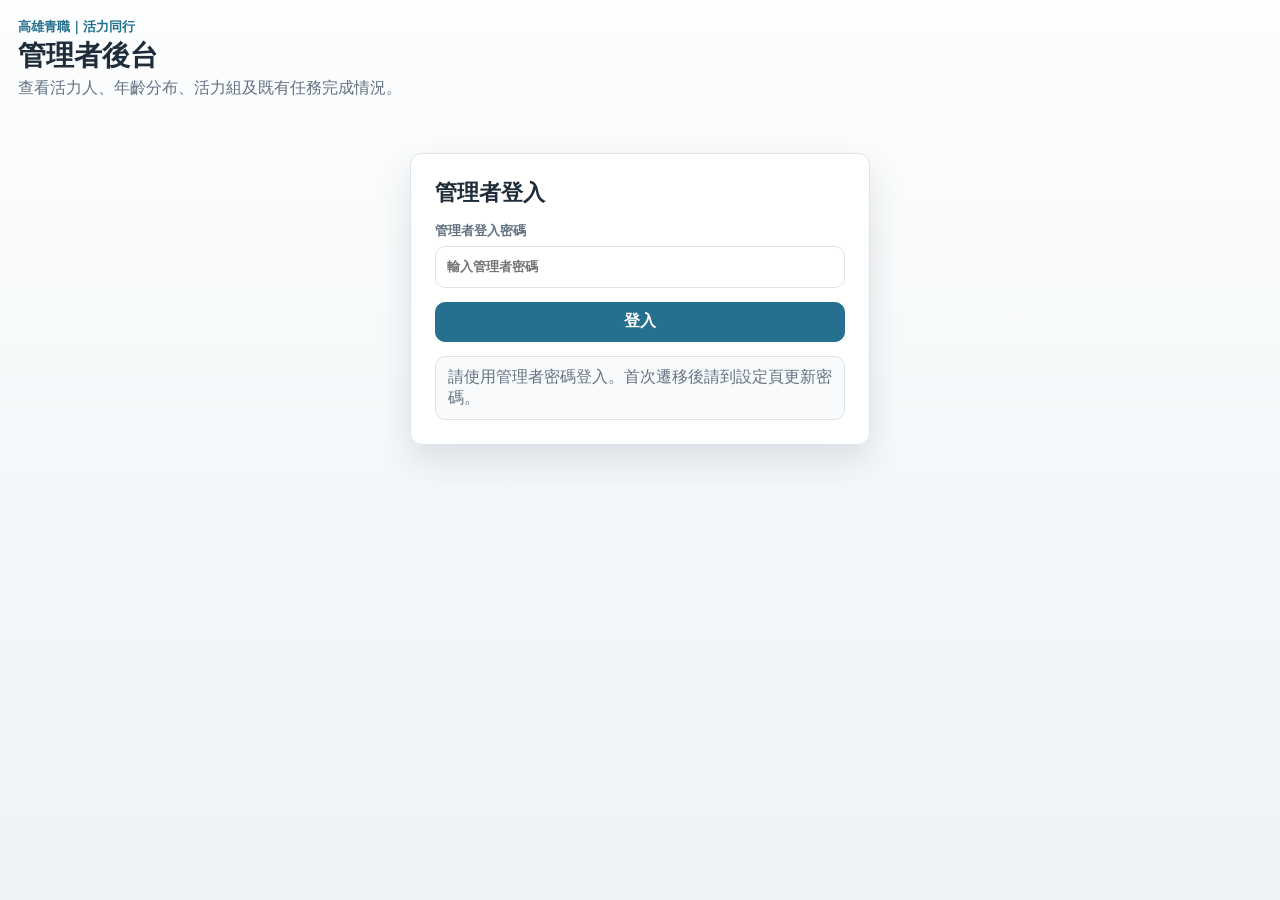
<file: admin.html>
<!DOCTYPE html>
<html lang="zh-Hant">
<head>
  <meta charset="UTF-8">
  <meta name="viewport" content="width=device-width, initial-scale=1">
  <meta http-equiv="refresh" content="0; url=html/admin.html">
  <title>高雄青職｜活力同行｜管理者後台</title>
  <script>
    window.location.replace('html/admin.html' + window.location.search + window.location.hash);
  </script>
</head>
<body>
  <p><a href="html/admin.html">進入管理者後台</a></p>
</body>
</html>
</file>
<file: html/admin.css>
:root {
  --bg:#eef3f6;
  --panel:#fff;
  --soft:#f8fafb;
  --ink:#1f2d3a;
  --muted:#637283;
  --line:#dce4ea;
  --brand:#256f8f;
  --brand-dark:#174d66;
  --green:#208863;
  --red:#bb3f46;
  --amber:#b97922;
  --shadow:0 16px 34px rgba(33,48,63,.12);
  --radius:12px
}
* {
  box-sizing:border-box
}
body {
  margin:0;
  min-height:100vh;
  background:linear-gradient(180deg,rgba(255,255,255,.86),rgba(238,243,246,.94)),var(--bg);
  color:var(--ink);
  font-family:-apple-system,BlinkMacSystemFont,"Segoe UI","Noto Sans TC","Microsoft JhengHei",sans-serif
}
h1,h2,h3,p {
  margin:0
}
h1 {
  font-size:28px;
  line-height:1.15
}
h2 {
  font-size:22px
}
h3 {
  font-size:16px
}
p {
  color:var(--muted);
  line-height:1.55
}
button,input,select,textarea {
  font:inherit
}
button {
  cursor:pointer
}
button:disabled {
  cursor:not-allowed;
  opacity:.55
}
.hidden {
  display:none!important
}
.shell {
  width:min(1280px,100%);
  margin:auto;
  padding:18px
}
.topbar,.section-head,.toolbar,.row-actions {
  display:flex;
  gap:12px
}
.topbar,.section-head {
  align-items:flex-start;
  justify-content:space-between;
  margin-bottom:14px
}
.toolbar,.row-actions {
  flex-wrap:wrap;
  align-items:center
}
.brand {
  display:grid;
  gap:4px
}
.brand small {
  color:var(--brand);
  font-weight:900
}
.panel {
  background:rgba(255,255,255,.96);
  border:1px solid var(--line);
  border-radius:var(--radius);
  box-shadow:var(--shadow)
}
.layout {
  display:grid;
  grid-template-columns:210px minmax(0,1fr);
  gap:14px;
  align-items:start
}
.sidebar {
  position:sticky;
  top:12px;
  padding:10px;
  display:grid;
  gap:6px
}
.tab-btn {
  width:100%;
  min-height:44px;
  border:0;
  border-radius:10px;
  background:transparent;
  color:var(--muted);
  text-align:left;
  padding:0 12px;
  font-weight:850
}
.tab-btn.active {
  background:var(--brand);
  color:#fff;
  box-shadow:0 8px 16px rgba(37,111,143,.18)
}
.content,.section,.mini-list,.settings-grid {
  display:grid;
  gap:14px;
  min-width:0
}
.section {
  padding:16px
}
.login-card {
  width:min(460px,100%);
  margin:52px auto;
  padding:24px;
  display:grid;
  gap:14px
}
.field {
  display:grid;
  gap:6px;
  color:var(--muted);
  font-size:13px;
  font-weight:850
}
input,select,textarea {
  width:100%;
  min-height:42px;
  border:1px solid var(--line);
  border-radius:10px;
  background:#fff;
  color:var(--ink);
  padding:0 11px;
  outline:none
}
input:focus,select:focus,textarea:focus {
  border-color:var(--brand);
  box-shadow:0 0 0 3px rgba(37,111,143,.12)
}
.search-input {
  width:min(300px,100%)
}
.btn {
  min-height:40px;
  border:1px solid var(--line);
  border-radius:10px;
  background:#fff;
  color:var(--ink);
  padding:0 12px;
  font-weight:850
}
.btn.primary {
  border-color:var(--brand);
  background:var(--brand);
  color:#fff
}
.btn.green {
  border-color:rgba(32,136,99,.2);
  background:#e9f6f0;
  color:var(--green)
}
.btn.red {
  border-color:rgba(187,63,70,.2);
  background:#fff0f1;
  color:var(--red)
}
.btn.amber {
  border-color:rgba(185,121,34,.22);
  background:#fff6e7;
  color:var(--amber)
}
.btn.small {
  min-height:32px;
  border-radius:8px;
  font-size:13px;
  padding:0 9px
}
.metrics {
  display:grid;
  grid-template-columns:repeat(5,minmax(0,1fr));
  gap:10px
}
.metric {
  padding:14px;
  background:var(--soft);
  border:1px solid var(--line);
  border-radius:12px
}
.metric span {
  color:var(--muted);
  font-size:13px;
  font-weight:850
}
.metric strong {
  display:block;
  margin-top:8px;
  font-size:28px;
  line-height:1;
  color:var(--brand-dark)
}
.split {
  display:grid;
  grid-template-columns:1fr 1fr;
  gap:12px
}
.mini-item {
  padding:10px;
  border:1px solid var(--line);
  border-radius:10px;
  background:#fff;
  display:grid;
  gap:4px
}
.mini-item strong {
  font-size:14px
}
.mini-item small {
  color:var(--muted)
}
.table-wrap {
  width:100%;
  overflow:auto;
  border:1px solid var(--line);
  border-radius:12px;
  background:#fff
}
table {
  width:100%;
  min-width:980px;
  border-collapse:collapse
}
th,td {
  padding:10px;
  border-bottom:1px solid #edf2f5;
  text-align:left;
  vertical-align:top;
  font-size:13px;
  line-height:1.45
}
th {
  position:sticky;
  top:0;
  z-index:1;
  background:#f5f8fa;
  color:#465765;
  font-weight:950
}
tr:last-child td {
  border-bottom:0
}
.cell-main {
  display:grid;
  gap:4px
}
.cell-main small {
  color:var(--muted)
}
.pill {
  display:inline-flex;
  align-items:center;
  min-height:24px;
  padding:0 8px;
  border-radius:999px;
  background:#edf3f6;
  color:#526372;
  font-size:12px;
  font-weight:900;
  white-space:nowrap
}
.pill.active,.pill.open,.pill.enabled {
  background:#e8f6ef;
  color:var(--green)
}
.pill.disabled {
  background:#fff0f1;
  color:var(--red)
}
.pill.closed {
  background:#eceff2;
  color:#6a737c
}
.message {
  min-height:40px;
  padding:10px 12px;
  border-radius:10px;
  border:1px solid var(--line);
  background:#f8fafb;
  color:var(--muted);
  white-space:pre-wrap
}
.message.success {
  border-color:#bce1cf;
  background:#edf8f2;
  color:var(--green);
  font-weight:850
}
.message.error {
  border-color:#f0bdc0;
  background:#fff3f3;
  color:var(--red);
  font-weight:850
}
.setting-category {
  display:grid;
  gap:8px;
  padding:12px;
  border:1px solid var(--line);
  border-radius:12px;
  background:var(--soft)
}
.setting-category h3 {
  color:var(--brand-dark)
}
.setting-category p {
  font-size:13px
}
.setting-health {
  display:grid;
  gap:8px
}
.setting-health .mini-item {
  border-left:4px solid var(--brand)
}
.setting-health.is-healthy .mini-item {
  border-left-color:var(--green);
  background:#edf8f2
}
.setting-health.has-issues .mini-item {
  border-left-color:var(--amber);
  background:#fffaf0
}
.migration-status-grid {
  display:grid;
  grid-template-columns:repeat(2,minmax(0,1fr));
  gap:10px
}
.migration-status-grid .mini-item {
  min-height:76px
}
.migration-status-grid .mini-item strong {
  color:var(--brand-dark)
}
.migration-error {
  border-left:4px solid var(--red)
}
.setting-row {
  display:grid;
  grid-template-columns:minmax(220px,1fr) minmax(220px,1.35fr) auto;
  gap:10px;
  align-items:center;
  padding:10px;
  border:1px solid var(--line);
  border-radius:10px;
  background:#fff
}
.setting-meta {
  display:grid;
  gap:4px
}
.setting-meta p {
  font-size:12px
}
.setting-meta small {
  color:var(--brand);
  font-weight:800
}
.chest-setting-preview {
  display:flex;
  align-items:center;
  gap:10px
}
.chest-setting-preview img {
  width:54px;
  height:54px;
  object-fit:contain;
  border-radius:10px;
  background:#fff;
  border:1px solid var(--line)
}
.chest-setting-fields {
  display:grid;
  gap:8px
}
.setting-target {
  display:inline-flex;
  width:max-content;
  max-width:100%;
  padding:3px 7px;
  border-radius:999px;
  background:#e8f2f6;
  color:var(--brand-dark);
  font-size:11px;
  font-weight:900
}
.setting-default {
  display:inline-flex;
  width:max-content;
  max-width:100%;
  padding:3px 7px;
  border-radius:999px;
  background:#fff4d8;
  color:#7a5a1f;
  font-size:11px;
  font-weight:900
}
.tool-form {
  display:grid;
  grid-template-columns:minmax(120px,180px) 1fr auto;
  gap:10px;
  align-items:end
}
.module-form{
  display:grid;
  gap:12px;
  padding:14px;
  border:1px solid var(--line);
  border-radius:12px;
  background:var(--soft)
}
.module-form-grid{
  display:grid;
  grid-template-columns:repeat(2,minmax(0,1fr));
  gap:10px
}
.module-form-grid .full{
  grid-column:1/-1
}
textarea{
  min-height:120px;
  resize:vertical;
  border:1px solid var(--line);
  border-radius:10px;
  background:#fff;
  color:var(--ink);
  padding:10px 11px;
  outline:none;
  line-height:1.55
}
.module-toolbar{
  display:flex;
  gap:8px;
  flex-wrap:wrap;
  align-items:center
}
.module-table-wrap{
  max-height:460px
}
.module-workspace{
  display:grid;
  gap:14px;
  padding:14px;
  border:1px solid var(--line);
  border-radius:12px;
  background:#fbfcfd
}
.module-subsection{
  display:grid;
  gap:10px
}
.module-subsection h3{
  color:var(--brand-dark)
}
.module-stats{
  display:grid;
  grid-template-columns:repeat(5,minmax(0,1fr));
  gap:8px
}
.module-stat{
  padding:10px;
  border:1px solid var(--line);
  border-radius:10px;
  background:#fff
}
.module-stat span{
  display:block;
  color:var(--muted);
  font-size:12px;
  font-weight:850
}
.module-stat strong{
  display:block;
  margin-top:5px;
  color:var(--brand-dark);
  font-size:22px
}
.csv-raw-preview{
  max-height:180px;
  margin:0;
  padding:10px;
  overflow:auto;
  border:1px solid var(--line);
  border-radius:10px;
  background:#17232d;
  color:#eaf3f7;
  white-space:pre-wrap;
  overflow-wrap:anywhere;
  font-family:Consolas,"Courier New",monospace;
  font-size:12px;
  line-height:1.5
}
.inline-note{
  color:var(--muted);
  font-size:12px;
  line-height:1.5
}
.status-summary{
  display:flex;
  flex-wrap:wrap;
  gap:6px
}
.file-field{
  position:relative;
  display:inline-flex;
  align-items:center
}
.file-field input[type="file"]{
  position:absolute;
  width:1px;
  height:1px;
  opacity:0;
  pointer-events:none
}
@media(max-width:980px) {
  .module-stats{
    grid-template-columns:repeat(2,minmax(0,1fr))
  }
}
@media(max-width:620px) {
  .module-form-grid,
  .module-stats{
    grid-template-columns:1fr
  }
  .module-form-grid .full{
    grid-column:auto
  }
}

.loading {
  position:fixed;
  inset:0;
  z-index:50;
  display:grid;
  place-items:center;
  background:rgba(31,45,58,.28);
  backdrop-filter:blur(3px)
}
.loading-card {
  min-width:220px;
  padding:18px;
  border-radius:14px;
  background:#fff;
  border:1px solid var(--line);
  box-shadow:var(--shadow);
  display:grid;
  justify-items:center;
  gap:12px;
  font-weight:850
}
.spinner {
  width:30px;
  height:30px;
  border:4px solid #e4edf2;
  border-top-color:var(--brand);
  border-radius:50%;
  animation:spin .8s linear infinite
}
@keyframes spin {
  to {
    transform:rotate(360deg)
  }
}
@media(max-width:980px) {
  .layout {
    grid-template-columns:1fr
  }
  .sidebar {
    position:static;
    grid-template-columns:repeat(3,1fr)
  }
  .metrics {
    grid-template-columns:repeat(2,1fr)
  }
  .split,.tool-form {
    grid-template-columns:1fr
  }
}
@media(max-width:620px) {
  .shell {
    padding:12px
  }
  .topbar,.section-head {
    display:grid
  }
  .sidebar {
    grid-template-columns:1fr 1fr
  }
  .metrics {
    grid-template-columns:1fr
  }
  .migration-status-grid {
    grid-template-columns:1fr
  }
  .setting-row {
    grid-template-columns:1fr
  }
  .search-input {
    width:100%
  }
  .toolbar .btn {
    flex:1
  }
}
#overviewTab table { min-width: 0; width: 100%; }
#overviewTab .toolbar { margin-top: 16px; gap: 12px; }
#overviewTab .toolbar label { display: grid; gap: 6px; }
.audit-navigation summary { cursor: pointer; padding: 12px; }
</file>
